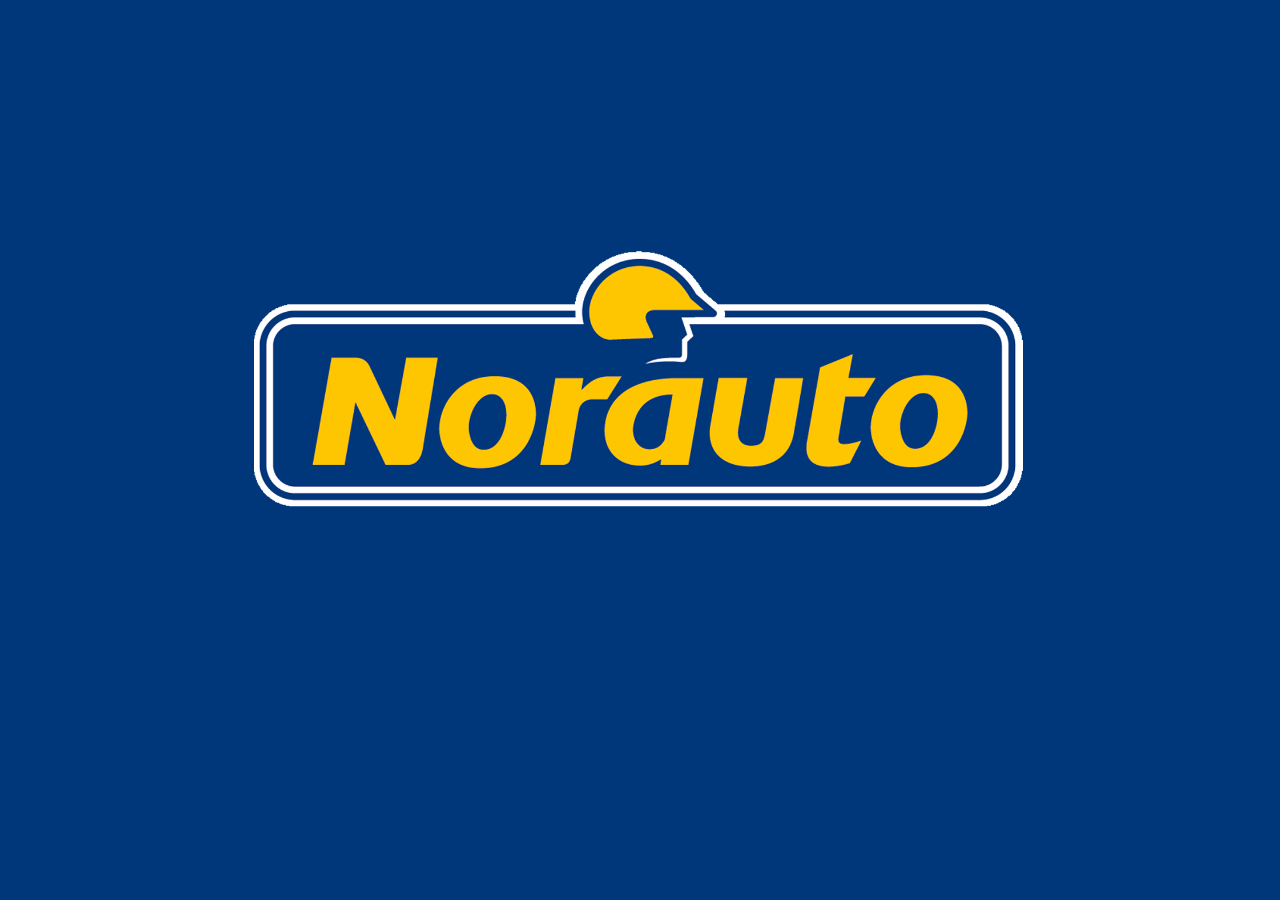
<file: RemoteControl/Pepper Norauto On Stage/NorautoLogo/index.html>
<!DOCTYPE html>
<html lang="en">
<head>
  <meta charset="UTF-8">
  <meta name="viewport" content="width=device-width, initial-scale=1.0">
  <meta http-equiv="X-UA-Compatible" content="ie=edge">
  <meta name="viewport" content="initial-scale = 1.333,
    minimum-scale = 1.333,
    maximum-scale = 1.333" />
  <link type="text/css" rel="stylesheet" href="css/materialize.min.css" media="screen,projection" />
  <link type="text/css" rel="stylesheet" href="css/style.css" media="screen,projection" />
  <script src="js/materialize.min.js"></script>

  <!--  Debugging Chrome -->
  <script src="http://198.18.0.1/libs/qimessaging/1.0/qimessaging.js"></script>
  <!-- IP of the tablet of the robot : 198.18.0.1 -->

  <title>Norauto</title>
</head>
<body class="valign-wrapper">
  <div class="container">
    <img class="logo" src="img/logo.png"> 
  </div>
</body>
</html>
</file>
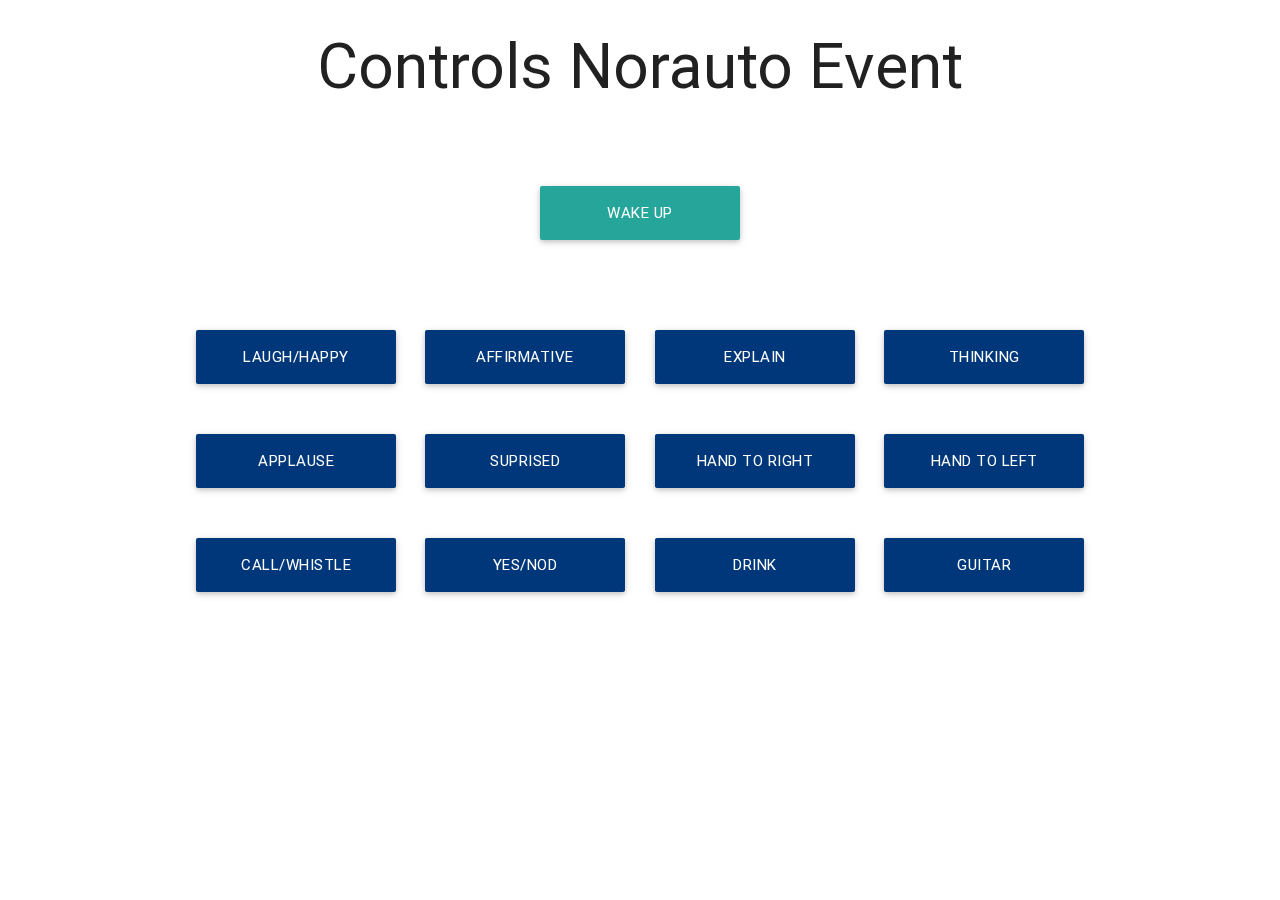
<file: RemoteControl/Pepper Norauto On Stage/NorautoStageControls/index.html>
<!DOCTYPE html>
<html lang="en">

<head>
  <meta charset="UTF-8">
  <meta name="viewport" content="width=device-width, initial-scale=1.0">
  <meta http-equiv="X-UA-Compatible" content="ie=edge">
  <meta name="viewport" content="initial-scale = 1.333,
    minimum-scale = 1.333,
    maximum-scale = 1.333" />
  <link type="text/css" rel="stylesheet" href="css/materialize.min.css" media="screen,projection" />
  <link type="text/css" rel="stylesheet" href="css/style.css" media="screen,projection" />

  <script src="js/jquery-3.1.1.min.js"></script>
  <script src="js/materialize.min.js"></script>


  <!--  Debugging Chrome -->
  <script src="http://192.168.30.183/libs/qimessaging/1.0/qimessaging.js"></script>
  <!-- IP of the tablet of the robot : 198.18.0.1 -->

  <title>Controls Norauto</title>
</head>

<body class="valign-wrapper">
  <div class="container">
    <div class="row">
      <div class="col s12 center-align">
        <h1>Controls Norauto Event</h1>
      </div>
    </div>
    <div class="row"> 
      <div class="col s12 center-align">
        <a class="waves-effect waves-light btn btn-large wakeup-button" onClick="wakeUp()">
          Wake Up
        </a>
      </div>
    </div>
    <div class="row"> 
      <div class="col s3 center-align">
        <a class="waves-effect waves-light btn btn-large control-button" onClick="sendEmotion('happy')">
          Laugh/Happy
        </a>
      </div>
      <div class="col s3 center-align">
        <a class="waves-effect waves-light btn btn-large control-button" onClick="sendEmotion('affirmative')">
          Affirmative
        </a>
      </div>
      <div class="col s3 center-align">
        <a class="waves-effect waves-light btn btn-large control-button" onClick="sendEmotion('explain')">
          Explain
        </a>
      </div>
      <div class="col s3 center-align">
        <a class="waves-effect waves-light btn btn-large control-button" onClick="sendEmotion('thinking')">
          Thinking
        </a>
      </div>
      <div class="col s3 center-align">
        <a class="waves-effect waves-light btn btn-large control-button" onClick="sendEmotion('applause')">
          Applause
        </a>
      </div>
      <div class="col s3 center-align">
        <a class="waves-effect waves-light btn btn-large control-button" onClick="sendEmotion('suprised')">
          Suprised
        </a>
      </div>
      <div class="col s3 center-align">
        <a class="waves-effect waves-light btn btn-large control-button" onClick="sendEmotion('handright')">
          Hand to right
        </a>
      </div>
      <div class="col s3 center-align">
        <a class="waves-effect waves-light btn btn-large control-button" onClick="sendEmotion('handleft')">
          Hand to left
        </a>
      </div>
      <div class="col s3 center-align">
        <a class="waves-effect waves-light btn btn-large control-button" onClick="sendEmotion('call')">
          Call/Whistle
        </a>
      </div>
      <div class="col s3 center-align">
        <a class="waves-effect waves-light btn btn-large control-button" onClick="sendEmotion('yesNod')">
          Yes/Nod
        </a>
      </div>
      <div class="col s3 center-align">
        <a class="waves-effect waves-light btn btn-large control-button" onClick="sendEmotion('drink')">
          Drink
        </a>
      </div>
      <div class="col s3 center-align">
        <a class="waves-effect waves-light btn btn-large control-button" onClick="sendEmotion('guitar')">
          Guitar
        </a>
      </div>
    </div>
  </div>
  <script type="text/javascript">
    var session = new QiSession(location.host); //198.18.0.1
    
    function sendEmotion(emotionType) {
      session.service("ALMemory").done(function(memory) {
        memory.raiseEvent("P_EMOTION", emotionType);
      }).fail(function(error) {
        alert("An error occurred:", error);
      });
    }
    
    function wakeUp() {
      session.service("ALMemory").done(function(memory) {
        memory.raiseEvent("P_WAKEUP", 1);
      }).fail(function(error) {
        alert("An error occurred:", error);
      });
    }

  </script>
</body>

</html>
</file>
<file: RemoteControl/Pepper Norauto On Stage/NorautoLogo/css/style.css>
.logo {
  width: 890px;
  display: block;
  margin: 67px auto 0 auto;
}

html, body, .container {
  height: 100%;
  margin: 0;
  width: 100%;
  background-color: #00377A;
}
</file>
<file: RemoteControl/Pepper Norauto On Stage/NorautoStageControls/css/style.css>
a.control-button {
  min-width: 200px;
  margin: 0 0 50px 0;
  background-color: #00377A !important;
}

a.wakeup-button {
  min-width: 200px;
  margin: 40px 0 70px 0;
}
</file>
